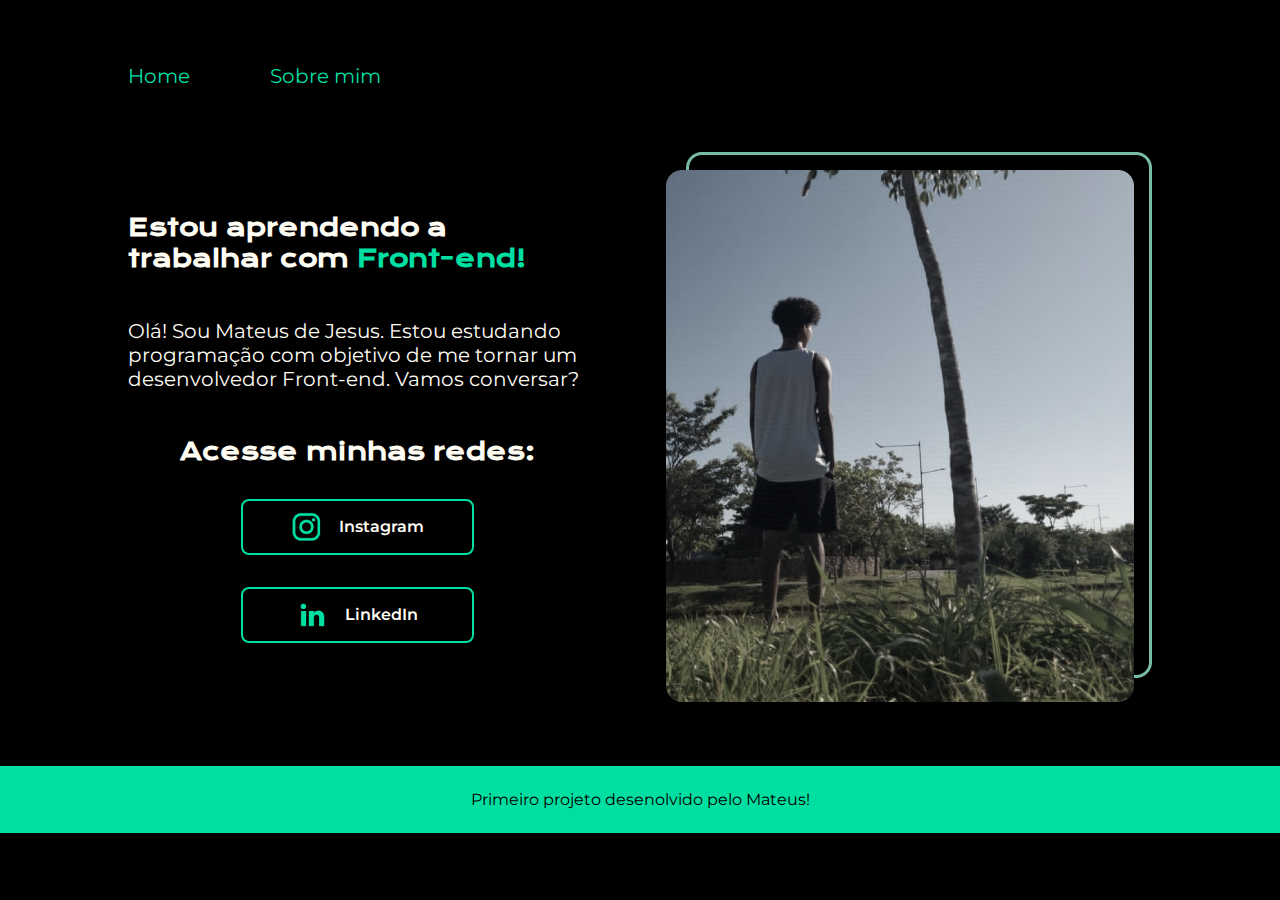
<file: index.html>
<!DOCTYPE html>
<html lang="pt-br">
<head>
    <meta charset="UTF-8">
    <meta name="viewport" content="width=device-width, initial-scale=1.0">
    <title>Portfolio</title>
    <link rel="stylesheet" href="./styles/style.css">
</head>
<body>
    <header class="cabecalho">
        <nav class="cabecalho__conteudo">
            <a class="cabecalho__conteudo__links" href="index.html">Home</a>
            <a class="cabecalho__conteudo__links" href="about.html">Sobre mim</a>
        </nav>
    </header>
    <main class="apresentacao">
        <section class="apresentacao__texto">
            <h1 class="apresentacao__texto__titulo">Estou aprendendo a trabalhar com <strong class="destaque-titulo"> Front-end!</strong></h1>
            <p class="apresentacao__texto__paragrafo">Olá! Sou Mateus de Jesus. Estou estudando programação com objetivo de me tornar um desenvolvedor Front-end. Vamos conversar?</p>
            <div class="apresentacao__botoes">
                <h2 class="apresentacao__botoes__subtitulo">Acesse minhas redes:</h2>
                <a class="apresentacao__botoes__link" href="https://www.youtube.com/watch?v=dQw4w9WgXcQ">
                    <img src="assets/instagram.png">
                    Instagram</a>
                <a class="apresentacao__botoes__link" href="https://www.youtube.com/watch?v=byt2M4FCQs8">
                    <img src="assets/linkedin.png">
                    LinkedIn</a>
            </div>
        </section>
        <img class="foto" src="mateusposando.png">
    </main>
    <footer class="rodape">
        Primeiro projeto desenolvido pelo Mateus!
    </footer>
</body>
</html>
</file>
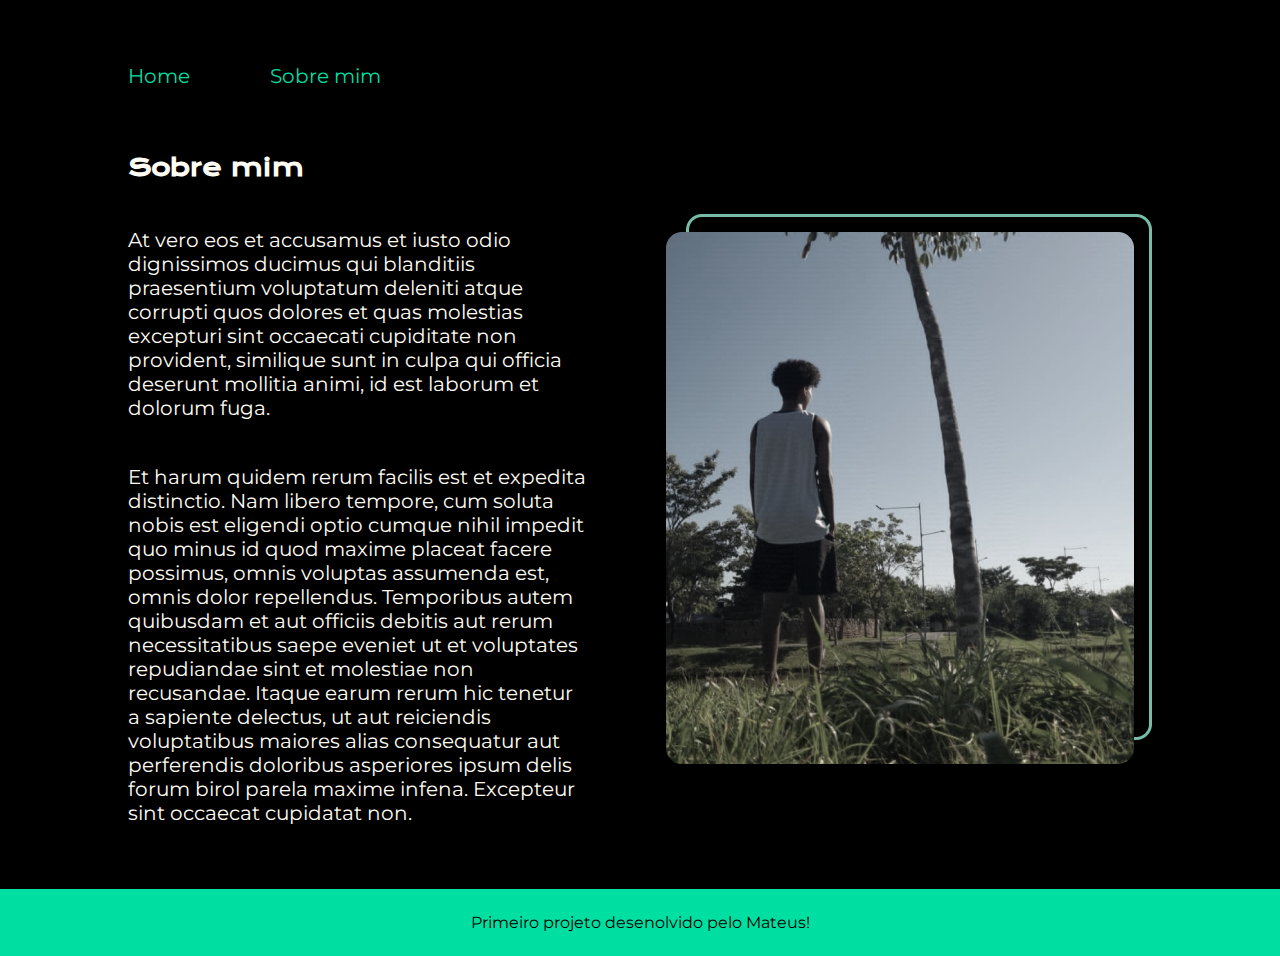
<file: about.html>
<!DOCTYPE html>
<html lang="pt-br">
<head>
    <meta charset="UTF-8">
    <meta name="viewport" content="width=device-width, initial-scale=1.0">
    <title>Sobre mim</title>
    <link rel="stylesheet" href="./styles/style.css">
</head>
<body>
    <header class="cabecalho">
        <nav class="cabecalho__conteudo">
            <a class="cabecalho__conteudo__links" href="index.html">Home</a>
            <a class="cabecalho__conteudo__links" href="about.html">Sobre mim</a>
        </nav>
    </header>
    <main class="apresentacao">
        <section class="apresentacao__texto">
            <h1 class="apresentacao__texto__titulo">Sobre mim</h1>
            <p class="apresentacao__texto__paragrafo">At vero eos et accusamus et iusto odio dignissimos ducimus qui blanditiis praesentium voluptatum deleniti atque corrupti quos dolores et quas molestias excepturi sint occaecati cupiditate non provident, similique sunt in culpa qui officia deserunt mollitia animi, id est laborum et dolorum fuga.
            </p>
            <p class="apresentacao__texto__paragrafo">Et harum quidem rerum facilis est et expedita distinctio. Nam libero tempore, cum soluta nobis est eligendi optio cumque nihil impedit quo minus id quod maxime placeat facere possimus, omnis voluptas assumenda est, omnis dolor repellendus. Temporibus autem quibusdam et aut officiis debitis aut rerum necessitatibus saepe eveniet ut et voluptates repudiandae sint et molestiae non recusandae. Itaque earum rerum hic tenetur a sapiente delectus, ut aut reiciendis voluptatibus maiores alias consequatur aut perferendis doloribus asperiores ipsum delis forum birol parela maxime infena. Excepteur sint occaecat cupidatat non.
            </p>
        </section>
        <img class="foto" src="mateusposando.png">
    </main> 
    <footer class="rodape">
        Primeiro projeto desenolvido pelo Mateus!
    </footer>
</body>
</html>
</file>
<file: styles/style.css>
@import url('https://fonts.googleapis.com/css2?family=Krona+One&family=Montserrat:wght@400;600&display=swap');
:root {
    --cor-primaria: #000000;
    --cor-secundaria: #FEFCF3;
    --cor-tercearia: #00DFA2;
    --cor-houver: #2a2929;

    --fonte-principal: 'Krona One', sans-serif;
    --fonte-secundaria: 'Montserrat', sans-serif;
}
* {
    margin: 0%;
    padding: 0%
}

.cabecalho {
    display: flex;
    padding: 5% 0% 0% 10%;
}
.cabecalho__conteudo {
    display: flex;
    gap: 80px;
    
}
.cabecalho__conteudo__links {
    text-decoration: none;
    color: var(--cor-tercearia);
    font-weight: 600px;
    font-family: var(--fonte-secundaria);
    font-size: 1.25rem;
    scale: 100%;
    transition: 0.4s;
}
.cabecalho__conteudo__links:hover {
    scale: 107%;
}
body {
    background-color: var(--cor-primaria);
    color: var(--cor-secundaria);
    box-sizing: border-box;
}

.apresentacao {
    gap: 80px;
    padding: 5% 10%;
    display: flex;
    align-items: center; 
    justify-content: space-between;
    
}

.apresentacao__texto {
    width: 50%;
    display: flex;
    flex-direction: column;
    gap: 45px;

}
.apresentacao__texto__titulo {
    font-size: 1.5rem;
    font-family: var(--fonte-principal);
}
.destaque-titulo {
    transition: 1s;
    color:var(--cor-tercearia);
}
.destaque-titulo:hover{
    color: var(--cor-secundaria);
}
.apresentacao__texto__paragrafo {
    font-size: 1.25rem;
    font-family: var(--fonte-secundaria);
}
.apresentacao__botoes__subtitulo {
    font-size: 1.5rem;
    color: var(--cor-secundaria);
    font-family: var(--fonte-principal);
}
.apresentacao__botoes {
    display: flex;
    flex-direction: column;
    align-items: center;
    gap: 32px;
    justify-content: space-between;
} 
.apresentacao__botoes__link {
    align-items: center;
    display: flex;
    justify-content: center;
    gap: 16px;
    border: 2px solid var(--cor-tercearia);
    text-align: center;
    font-size: 1rem;
    font-weight: 600;
    font-family: var(--fonte-secundaria);
    padding: 10px 0px;
    width: 50%;
    border-radius: 8px;
    text-decoration: none;
    color: var(--cor-secundaria);
    transition: 0.5s;
    scale: 100%;
}
.apresentacao__botoes__link:hover {
    background-color: var(--cor-houver);
    scale: 102%; 
    border-radius: 14px;
}

.foto{
    filter: grayscale(70%);
    width: 50%;
    scale: 100%;
    transition: 1s;
}
.foto:hover {
    filter: grayscale(0%);
    transform: scale(103%);
}

.rodape {
    font-family: var(--fonte-secundaria);
    font-size: 1rem;
    text-align: center;
    padding: 24px;
    color: var(--cor-primaria);
    background-color: var(--cor-tercearia);
}

@media (max-width: 1090px) {

    .cabecalho {
        padding: 8%;
        justify-content: center;
    }

    .apresentacao {
        padding: 10%;
        flex-direction: column-reverse;
    }
    
    .apresentacao__texto {
        width: auto;
    }
    
}
 @media (min-width:701px) and (max-width: 1090px) {
    .apresentacao__texto {
        padding: 0% 15% 0% 15%;
    }
 }
</file>
